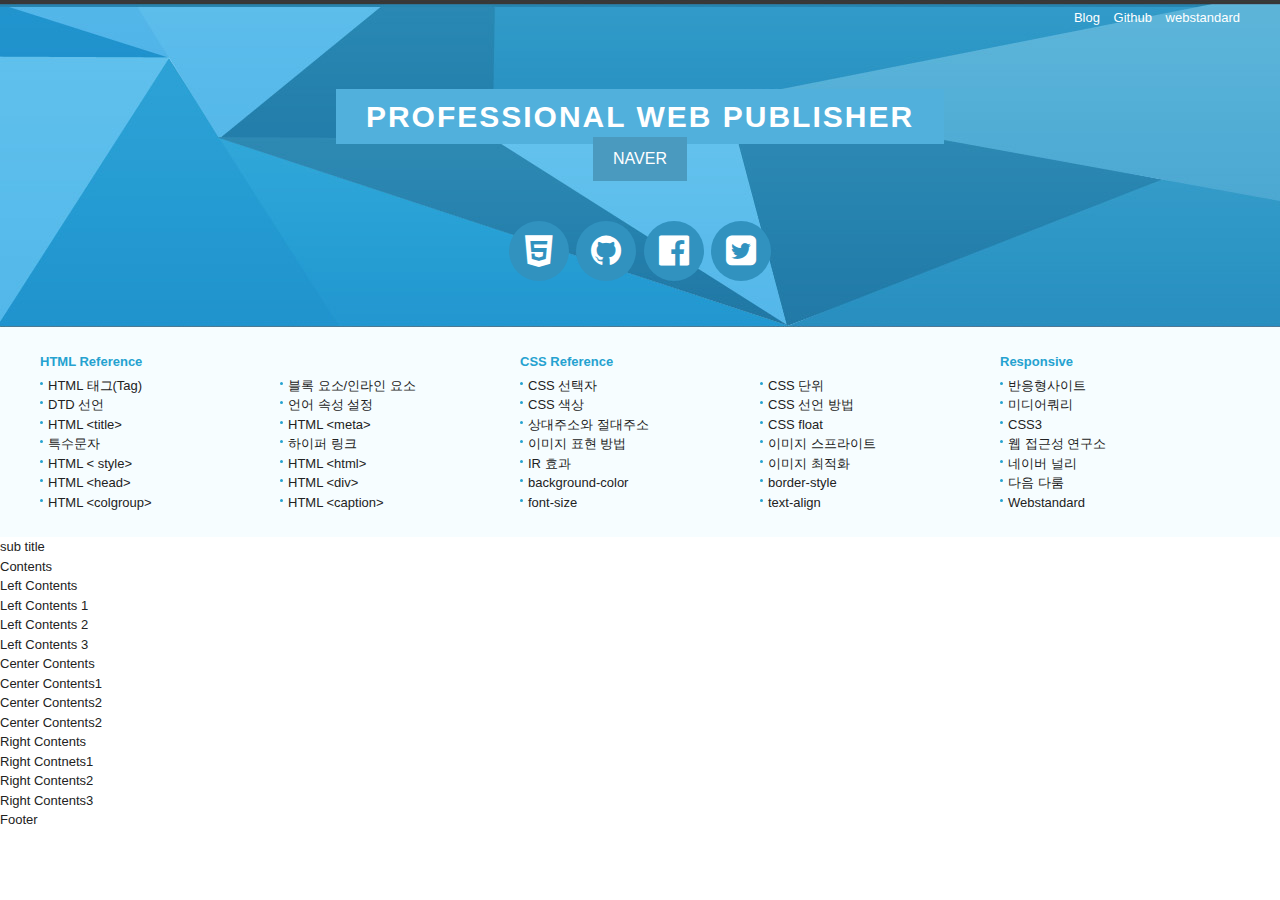
<file: index.html>
<!DOCTYPE html>
<html lang="ko">
<head>
    <meta charset="UTF-8">
    <meta name="author" content="webstoryboy">
    <meta name="description" content="반응형 사이트 따라하기">
    <meta name="keywords" content="반응형사이트, 웹퍼블리셔, 웹접근성, HTML5, webstoryboy, webs">
    <title>반응형 사이트 만들기 </title>

    <!-- style -->
    <link rel="stylesheet" href="css/reset.css">
    <link rel="stylesheet" href="css/style.css">
    <link rel="stylesheet" href="css/font-awesome.css">


    <!-- 파비콘 -->
    <link rel="shortcut icon" href="icon/favicon.ico">
    <link rel="apple-touch-icon-precomposed" href="icon/favicon-152.png">
    <link rel="icon" href="path/to/favicon.png">
    <link rel="icon" href="icon/favicon-16.png" sizes="16x16"> 
    <link rel="icon" href="icon/favicon-32.png" sizes="32x32"> 
    <link rel="icon" href="icon/favicon-48.png" sizes="48x48"> 
    <link rel="icon" href="icon/favicon-64.png" sizes="64x64"> 
    <link rel="icon" href="icon/favicon-128.png" sizes="128x128">

    <!-- HTLM5shiv ie6~8 -->
    <!--[if lt IE 9]> 
        <script src="js/html5shiv.min.js"></script>
        <script type="text/javascript">
            alert("현재 당신이 보는 브라우저는 지원하지 않습니다. 최신 브라우저로 업데이트해주세요!");
        </script>
    <![endif]-->
</head>
<body>
    
    <header id="header">
        <div class="container">
            <div class="row">
                <div class="header">
                    <div class="header_menu">
                        <a href="#">Blog</a>
                        <a href="#">Github</a>
                        <a href="#">webstandard</a>
                    </div>
                    <!-- header Menu -->
                    <div class="header_tit">
                        <h1>Professional Web Publisher</h1><br/>
                        <a href="http://www.naver.com"> Naver </a>
                    </div>
                    <!-- Header Title -->
                    <div class="header_icon">
                        <ul>
                            <li><a href="#"><i class="fa fa-html5" aria-hidden="true"></i>
                                <span>HTML5</span></a></li>
                            <li><a href="#"><i class="fa fa-github" aria-hidden="true"></i>
                                <span>GitHub</span></a></li>
                            <li><a href="#"><i class="fa fa-facebook-official" aria-hidden="true"></i>
                                <span>Facebook</span></a></li>
                            <li><a href="#"><i class="fa fa-twitter-square" aria-hidden="true"></i>
                                <span>twitter</span></a></li>
                        </ul>
                    </div>
                </div>
            </div>
        </div>
        
    </header>
<!-- Header -->

    <nav id="nav">
        <div class="container">
            <div class="row">
                <div class="nav">
                        <h2 class="ir_su">반응형 사이트 전체메뉴</h2>
                        <div>
                            <h3>HTML Reference</h3>
                            <ol>
                                <li><a href="#">HTML 태그(Tag)</a></li>
                                <li><a href="#">블록 요소/인라인 요소</a></li>
                                <li><a href="#">DTD 선언</a></li>
                                <li><a href="#">언어 속성 설정</a></li>
                                <li><a href="#">HTML &lt;title&gt;</a></li>
                                <li><a href="#">HTML &lt;meta&gt;</a></li>
                                <li><a href="#">특수문자</a></li>
                                <li><a href="#">하이퍼 링크</a></li>
                                <li><a href="#">HTML &lt; style&gt;</a></li>
                                <li><a href="#">HTML &lt;html&gt;</a></li>
                                <li><a href="#">HTML &lt;head&gt;</a></li>
                                <li><a href="#">HTML &lt;div&gt;</a></li>
                                <li><a href="#">HTML &lt;colgroup&gt;</a></li>
                                <li><a href="#">HTML &lt;caption&gt;</a></li>
                            </ol>
                        </div>
                        <div>
                            <h3>CSS Reference</h3>
                            <ol>
                                <li><a href="#">CSS 선택자</a></li>
                                <li><a href="#">CSS 단위</a></li>
                                <li><a href="#">CSS 색상</a></li>
                                <li><a href="#">CSS 선언 방법</a></li>
                                <li><a href="#">상대주소와 절대주소</a></li>
                                <li><a href="#">CSS float</a></li>
                                <li><a href="#">이미지 표현 방법</a></li>
                                <li><a href="#">이미지 스프라이트</a></li>
                                <li><a href="#">IR 효과</a></li>
                                <li><a href="#">이미지 최적화</a></li>
                                <li><a href="#">background-color</a></li>
                                <li><a href="#">border-style</a></li>
                                <li><a href="#">font-size</a></li>
                                <li><a href="#">text-align</a></li>
                            </ol>
                        </div>
                        <div>
                            <h3>Responsive</h3>
                            <ol>
                                <li><a href="#">반응형사이트</a></li>
                                <li><a href="#">미디어쿼리</a></li>
                                <li><a href="#">CSS3</a></li>
                                <li><a href="#">웹 접근성 연구소</a></li>
                                <li><a href="#">네이버 널리</a></li>
                                <li><a href="#">다음 다룸</a></li>
                                <li><a href="#">Webstandard</a></li>
                            </ol>
                        </div> 
                </div>
            </div>
        </div>
        
    </nav>



    <article>
        <h2> sub title </h2>
    </article>

    <section>
        <h2>Contents</h2>
        <section>
            <h3>Left Contents</h3>
            <article>
                <h4>Left Contents 1</h4>
            </article>
            <article>
                <h4>Left Contents 2</h4>
            </article>
            <article>
                <h4>Left Contents 3</h4>
            </article>
        </section>
        <section>
            <h3>Center Contents</h3>
            <article>
                <h4>Center Contents1</h4>
            </article>
            <article>
                <h4>Center Contents2</h4>
            </article>
            <article>
                <h4>Center Contents2</h4>
            </article>
        </section>
        <section>
            <h3>Right Contents</h3>
            <article>
                <h4>Right Contnets1</h4>
            </article>
            <article>
                <h4>Right Contents2</h4>
            </article>
            <article>
                <h4>Right Contents3</h4>
            </article>
        </section>
    </section>

    <footer> 
        <h2>Footer </h2> 
    </footer>
    <!-- JavaScript Libraries -->
    <script src="./js/jquery.min_1.12.4.js"></script>
    <script src="./js/modernizr-custom.js"></script>
</body>
</html>
</file>
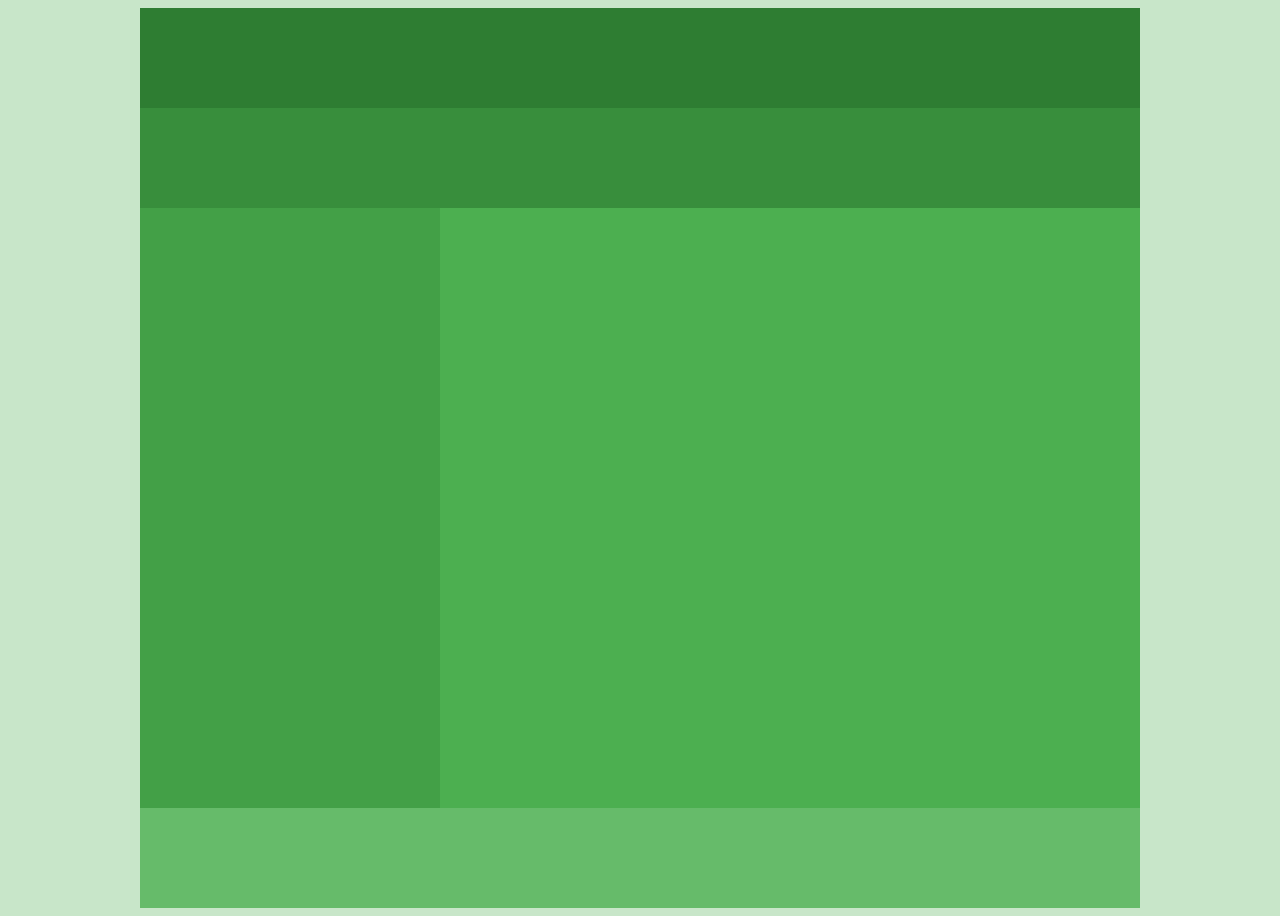
<file: layout/layout1.html>
<!DOCTYPE html>
<html lang="ko">
<head>
    <meta charset="UTF-8">
    <title>layout1</title>
    <style>
            body {background: #c8e6c9;}
            #wrap {width: 1000px; height: 900px; margin: 0 auto;}
            header {width: 1000px; height: 100px; background: #2e7d32;}
            nav {width: 1000px; height: 100px; background: #388e3c; }
            aside {float: left; width: 300px; height: 600px; background: #43a047;}
            section {float: left; width: 700px; height: 600px; background: #4caf50;}
            footer {float: left; width: 1000px; height: 100px; background: #66bb6a;}
    </style>
</head>
<body>
    <div id="wrap">
        <header></header>
        <nav></nav>
        <aside></aside>
        <section></section>
        <footer></footer>
    </div>
</body>
</html>
</file>
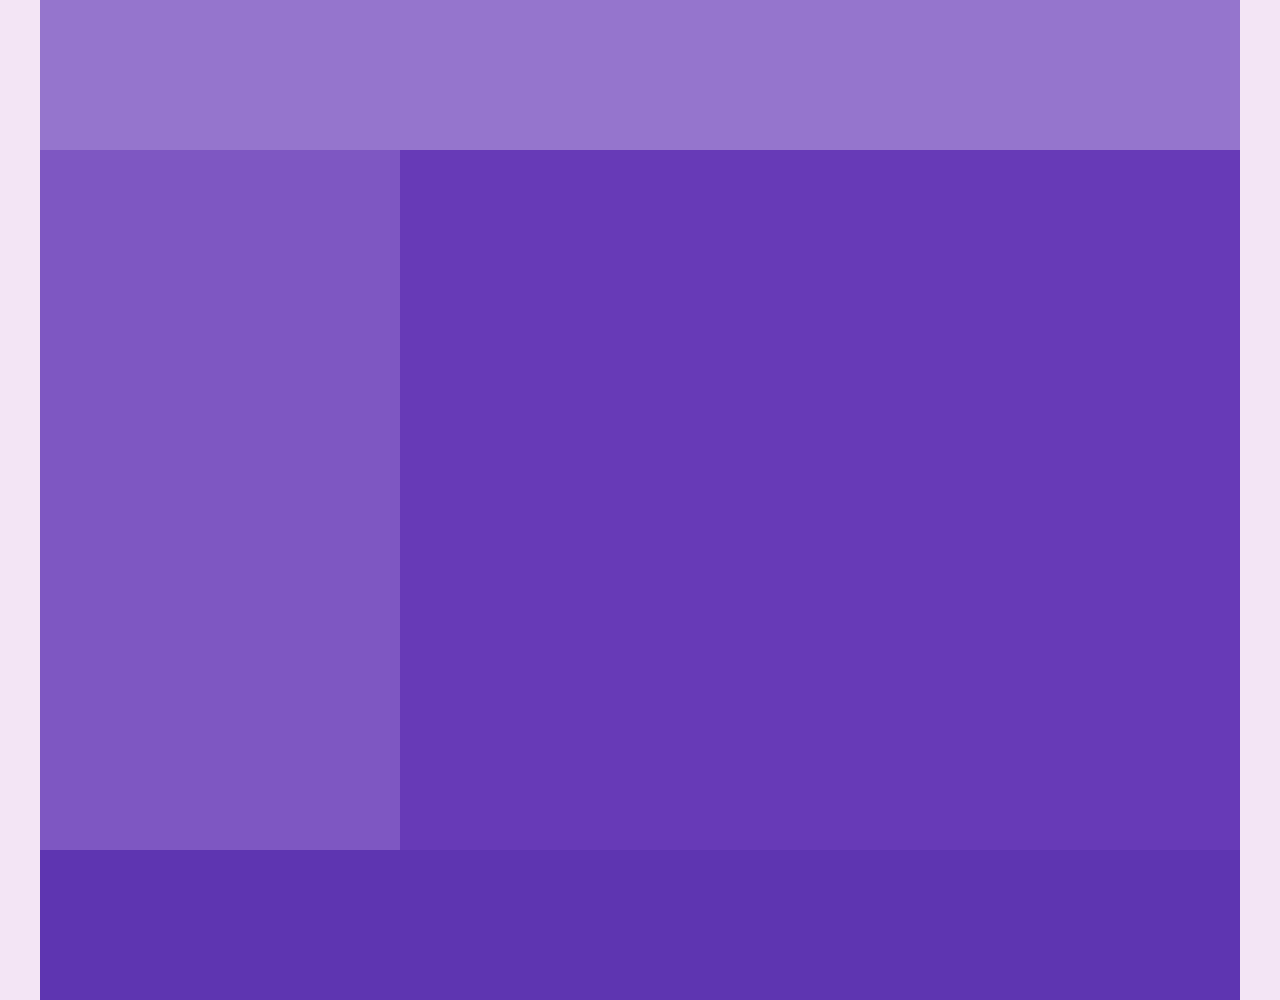
<file: layout/layout3_1.html>
<!DOCTYPE html>
<html lang="ko">
<head>
    <meta charset="UTF-8">
    <meta name="viewport" content="width=device-width, initial-scale=1.0">
    <meta http-equiv="X-UA-Compatible" content="ie=edge">
    <title>Layout</title>
    <style>
        * {margin: 0;padding: 0;}
        body {background-color: #f3e5f5;}
        #wrap  { width: 1200px; margin: 0 auto;}
        header {width: 100%; height: 150px; background-color: #9575cd;}
        aside  { float: left;  width: 30%; height: 700px; background-color: #7e57c2;} 
        section { float: left;  width:70%; height: 700px;  background-color: #673ab7;}
        footer {clear: both; width: 100%; height: 150px; background-color: #5e35b1;}

        @media (max-width:1220px){
            #warp{width: 95%;}
        }

        @media (max-width:768px){
            #warp{width: 100%;}
        }

        @media (max-width:480px){
            #warp {width: 95%;}
            header {height: 300px;}
            aside {float : none ; width: 100%; height: 300px;}
            section {font: none; width: 100%; height: 300px;}
        }




    </style>
</head>
<body>
    <div id="wrap">
        <header> </header>
        <aside></aside>
        <section>
        </section>
        <footer></footer>
    </div>
</body>
</html>
</file>
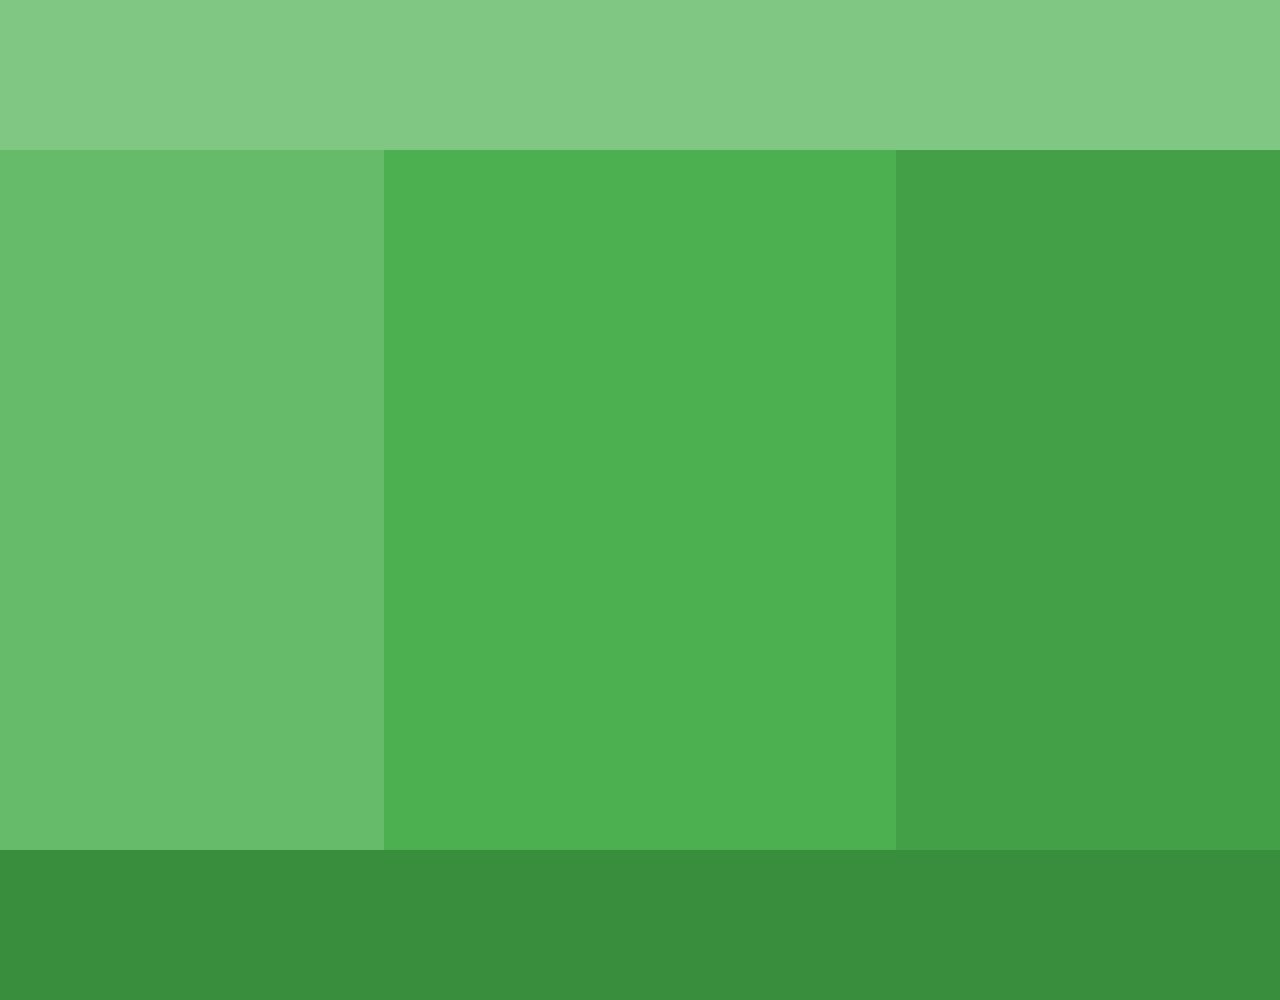
<file: layout/layout4_1.html>
<!DOCTYPE html>
<html lang="en">
<head>
    <meta charset="UTF-8">
    <meta name="viewport" content="width=device-width, initial-scale=1.0">
    <meta http-equiv="X-UA-Compatible" content="ie=edge">
    <title>Layout2</title>
    <style>
        * {margin: 0;padding: 0;}
        #wrap { width: 100%;}
        header { width: 100%; height: 150px; background: #81c784;}
        aside { float: left; width: 30%; height: 700px; background: #66bb6a; }
        section {float: left; width: 40%; height: 700px; background: #4caf50;}
        article {float: left; width: 30%; height: 700px;background: #43a047;}
        footer {clear: both; width: 100%;height: 150px;background: #388e3c;}

        @media (max-width: 1220px){
            aside { width :40% }
            section { width: 60%;}
            article { clear:both; float:clear ;width: 100%; height: 300px;}
        }

        @media (max-width: 768px){
            aside { width: 100%; height: 300px;}
            section { width:100%; height: 300px;}
        }
        
        @media (max-width: 480px){
			header {height: 300px;}
            aside {height: 200px;}
            section {height: 200px;}
            article {height: 200px;}
        }
    </style>

</head>
<body>
    <div id="wrap">
        <header></header>
        <aside></aside>
        <section></section>
        <article></article>
        <footer></footer>
    </div>
</body>
</html>
</file>
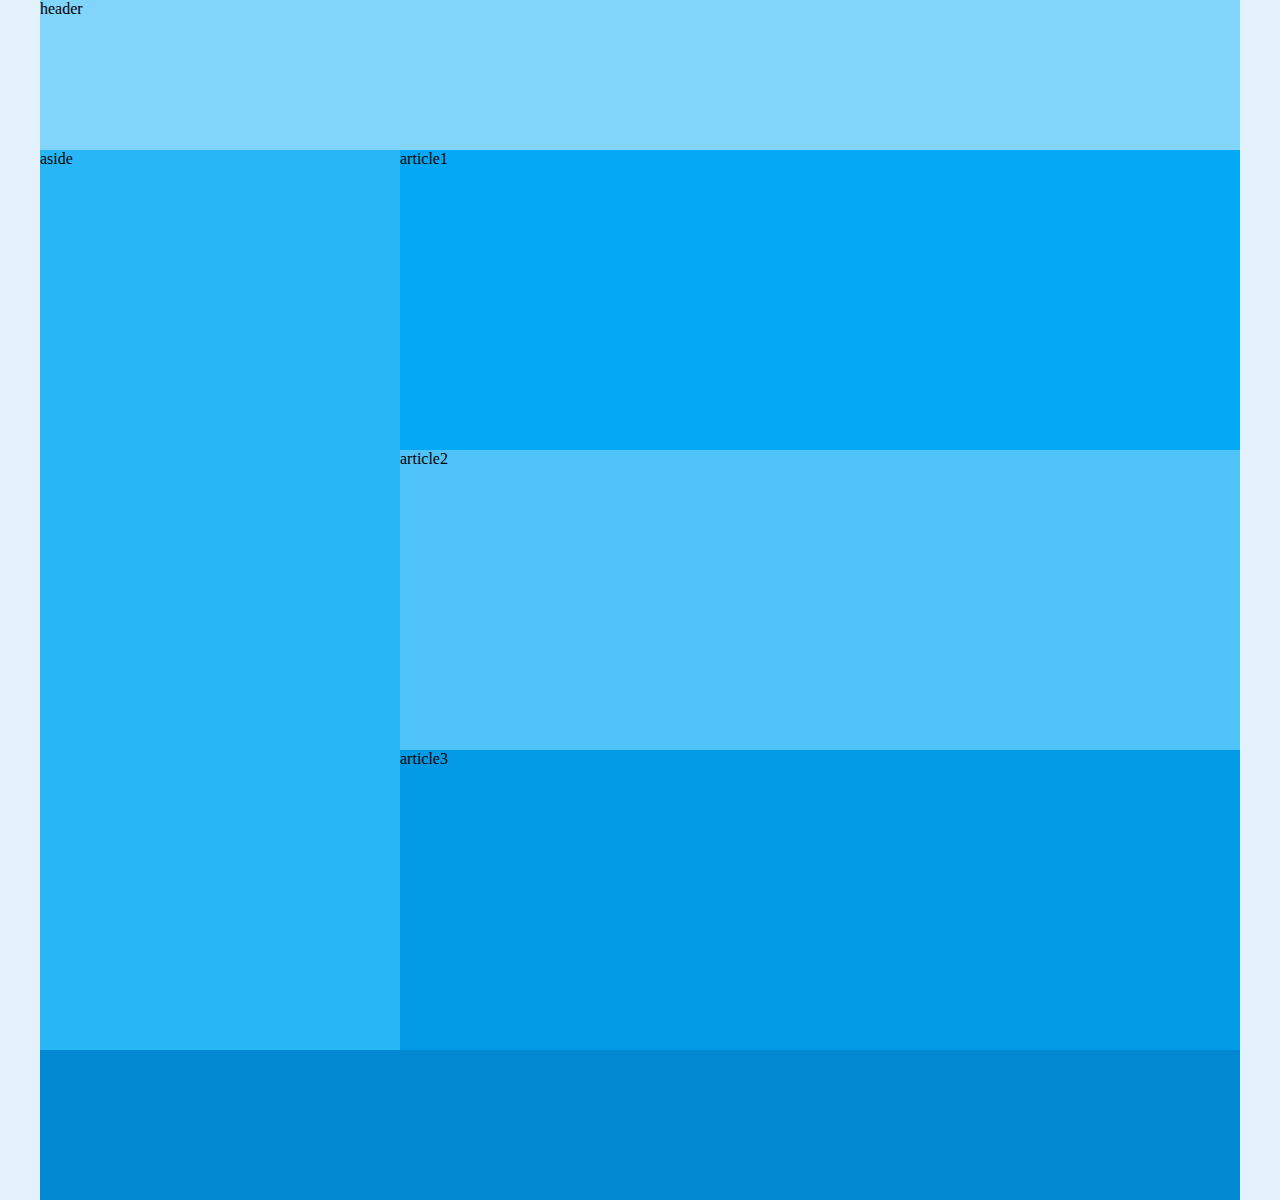
<file: layout/layout5_1.html>
<!DOCTYPE html>
<html lang="ko">
<head>
    <meta charset="UTF-8">
    <meta name="viewport" content="width=device-width, initial-scale=1.0">
    <meta http-equiv="X-UA-Compatible" content="ie=edge">
    <title>Layout 5</title>
    <style>
        * { margin: 0;padding: 0;}
        #wrap{ width: 1200px; margin: 0 auto ;}
        body { background-color: #e3f2fd;}
        .header { width: 100%; height: 150px; background-color: #81d4fa;}
        .aside { float: left; width: 30%; height: 900px; background-color: #29b6f6;}
        .article1 { float: left;width: 70%; height: 300px;background-color: #03a9f4}
        .article2 { float: left;width: 70%; height: 300px;background-color: #4fc3f7;}
        .article3 { float: left;width: 70%; height: 300px;background-color: #039be5;}
        footer { clear : both ; width: 100%;height: 150px;background-color: #0288d1;}

        @media (max-width: 1240px){
            #warp{ width: 100%;}
            .article1{ height: 450px;}
            .article2{ height: 450px;}
            .article3{ width: 100%; }
        }

        @media (max-width:768px){
            .aside{ width: 100%; height: 150px;}
            .article1{ width: 30%;}
            .article2{ width: 70%;}
        }

        @media (max-width:480px){
            .article1{ width: 100%;}
            .article2{ width: 100%;}
        }
    </style>
</head>

<body>
    <div id="wrap">
        <header class="header">header</header>
        <aside class="aside">aside</aside>
        <section class='article1'>article1</section>
        <section class='article2'>article2</section>
        <section class='article3'>article3</section>
        <footer></footer>
    </div>
</body>
</html>
</file>
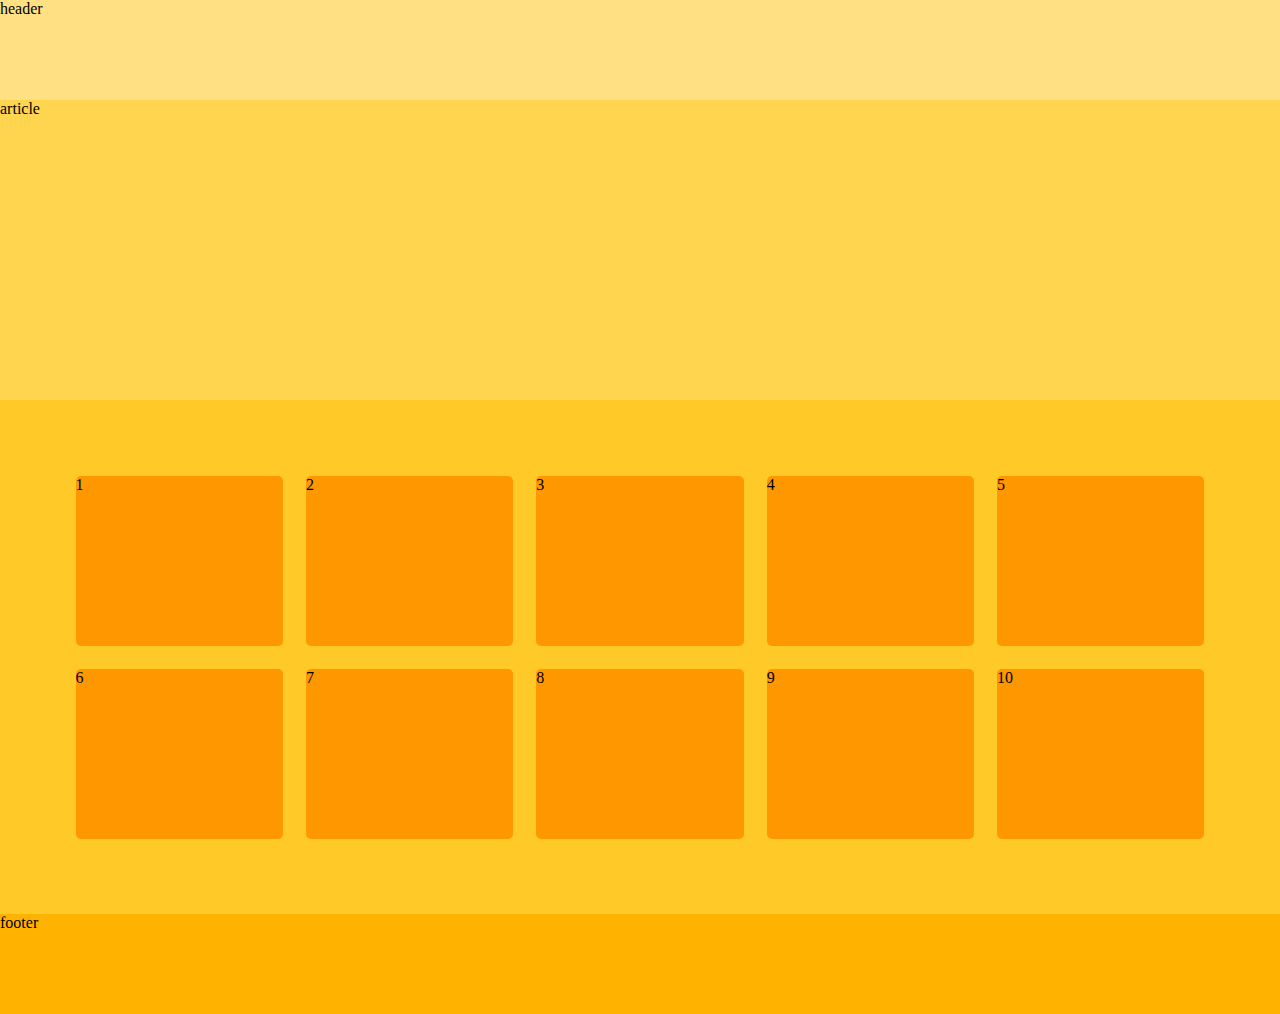
<file: layout/layout6_1.html>
<!DOCTYPE html>
<html lang="ko">
<head>
    <meta charset="UTF-8">
    <meta name="viewport" content="width=device-width, initial-scale=1.0">
    <meta http-equiv="X-UA-Compatible" content="ie=edge">
    <title>Layout 6 </title>
    <style>
        * {margin: 0;padding: 0;}
        body{background-color: #fffde7;}
        #wrap{ width: 1200px;  margin: 0 auto;}
        header{ width: 100%; height: 100px; background-color: #ffe082;}
        article{ width: 100%; height: 300px; background-color: #ffd54f;}
        section{ overflow: hidden ; width: 90%; padding: 5%; background-color: #ffca28;}
        section>div{ width: 18%; margin: 1%; float: left; height: 170px; background-color: #ff9800; border-radius: 5px;}
        footer{width: 100%; height: 100px; background-color: #ffb300;}

        @media (max-width: 1220px){
            #wrap{ width:100%;}
            section>div { width: 23%;}
            section>div:nth-child(5n) {display: none; }
        }

         /* 화면 너비 0 ~ 768px */
         @media (max-width: 768px){
            section > div {width: 31.3333%;}
            section > div:nth-child(5) {display: block;}
        }
        /* 화면 너비 0 ~ 480px */
        @media (max-width: 480px){
            section > div {width: 48%;}
            section > div:nth-child(5n) {display: block;}
        }
    </style>
</head>
<body>
    <div class="wrap">
        <header> header </header>
        <article> article</article>
        <section>

            <div>1</div>
            <div>2</div>
            <div>3</div>
            <div>4</div>
            <div>5</div>
            <div>6</div>
            <div>7</div>
            <div>8</div>
            <div>9</div>
            <div>10</div>


        </section>    
        
        <footer>footer </footer>
    </div>




</body>
</html>
</file>
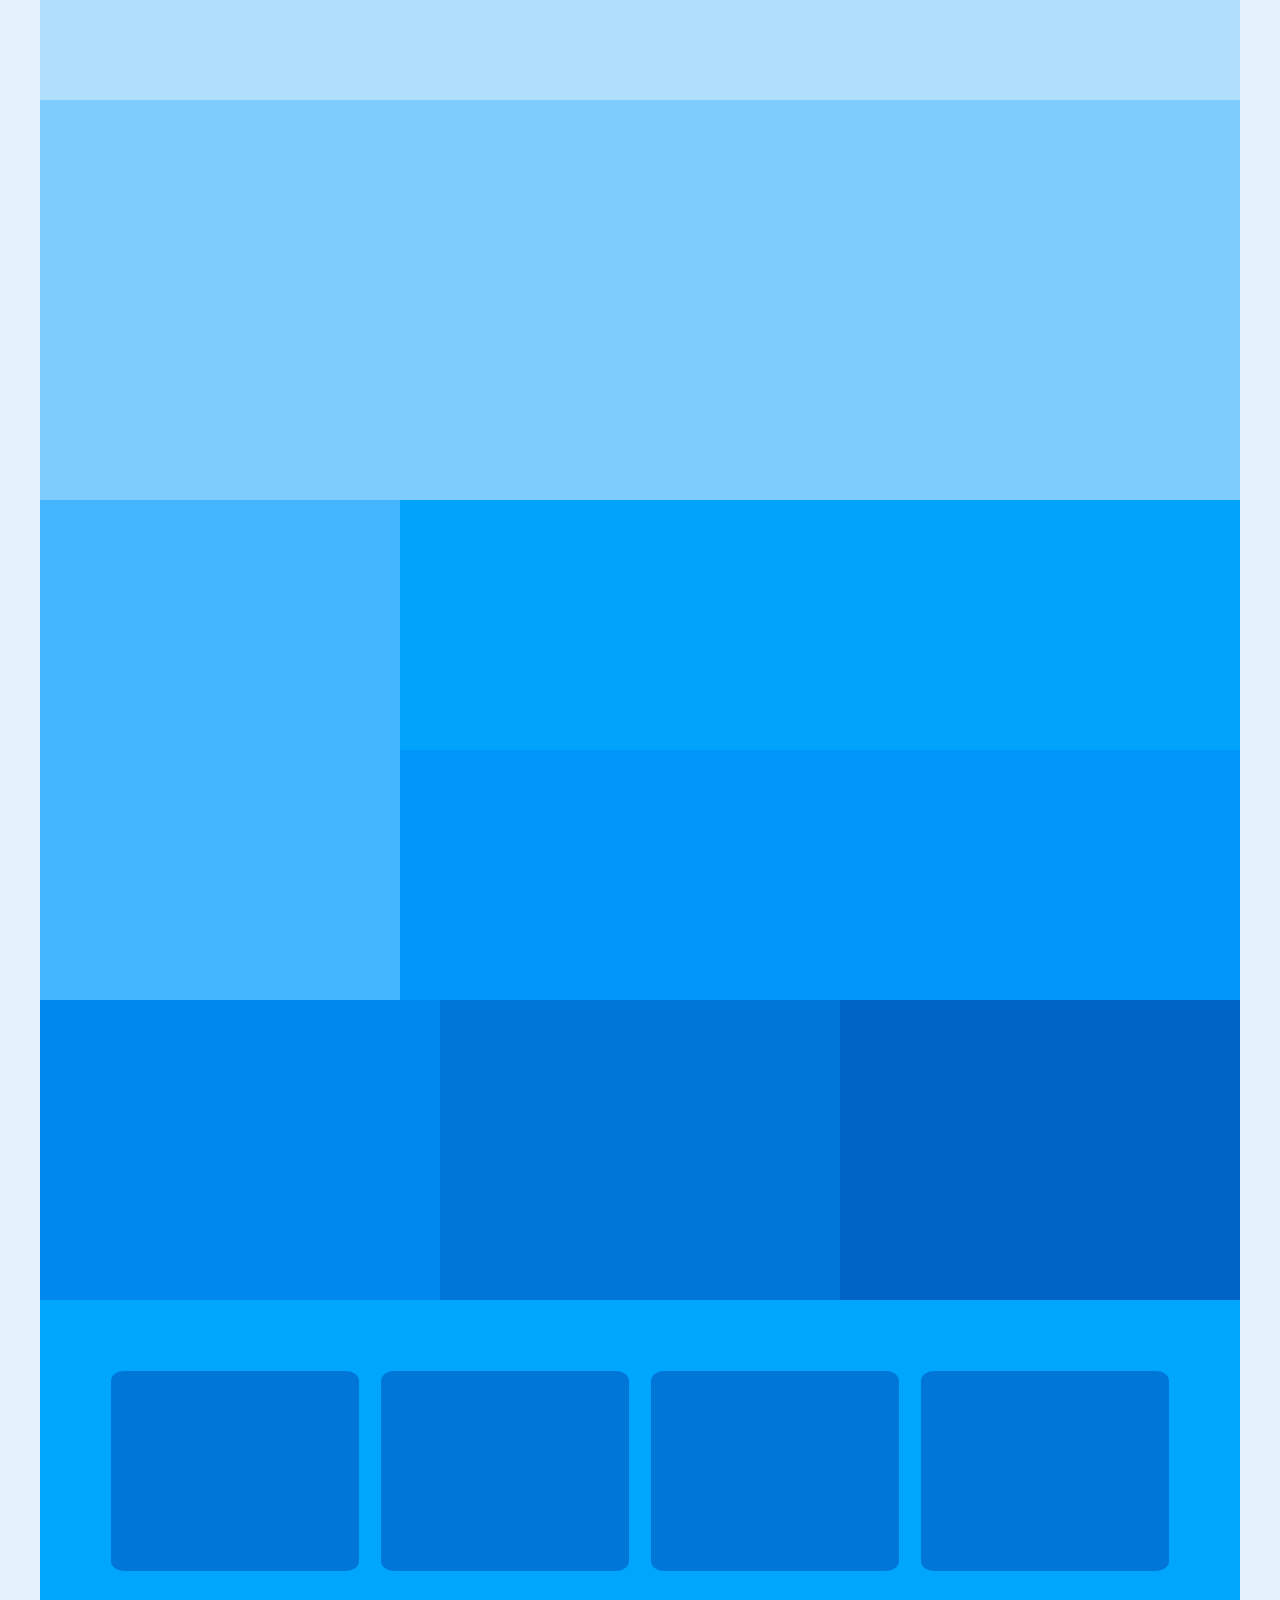
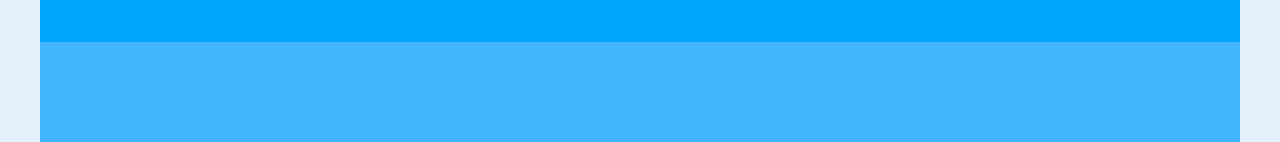
<file: layout/layout7_1.html>
<!DOCTYPE html>
<html lang="ko">
<head>
	<meta charset="UTF-8">
	<title>Layout</title>
	<style>
        * {margin: 0; padding: 0;}
        body {background-color: #e3f2fd;}
		
        #wrap{width: 1200px; margin: 0 auto;}
        #header {width: 100%; height: 100px; background-color: #b2defe;}
        #banner {width: 100%; height: 400px; background-color: #7ecbfd;}
        #content1 {width: 100%; overflow: hidden;}
        #content1 .nav {float: left; width: 30%; height: 500px; background-color: #43b5fc;}
        #content1 .article_right1 {float: left; width: 70%; height: 250px; background-color: #00a5fb;}
        #content1 .article_right2 {float: left; width: 70%; height: 250px; background-color: #0096fa;}
        
        #content2 {overflow: hidden;}
        #content2 .article_box1 {float: left; width: 33.3333%; height: 300px; background-color: #0088ec;}
        #content2 .article_box2 {float: left; width: 33.3333%; height: 300px; background-color: #0076d9;}
        #content2 .article_box3 {float: left; width: 33.3333%; height: 300px; background-color: #0064c6;}
        
        #content3 {overflow: hidden; padding: 5%; background-color: #00a6fc;}
        #content3 .article_square1 {float: left; width: 23%; margin: 1%; height: 200px; border-radius: 5%; background-color: #0076d9;}
        #content3 .article_square2 {float: left; width: 23%; margin: 1%; height: 200px; border-radius: 5%; background-color: #0076d9;}
        #content3 .article_square3 {float: left; width: 23%; margin: 1%; height: 200px; border-radius: 5%; background-color: #0076d9;}
        #content3 .article_square4 {float: left; width: 23%; margin: 1%; height: 200px; border-radius: 5%; background-color: #0076d9;}
        #footer {width: 100%; height: 100px; background-color: #43b5fc;}
        
        /* 화면 너비 0 ~ 1200px */
        @media (max-width: 1240px){
            #wrap {width: 100%;}
            #content2 .article_box1 {width: 50%;}
            #content2 .article_box2 {width: 50%;}
            #content2 .article_box3 {display:none}
            
            #content3 .article_square1 {width: 31.333%;}
            #content3 .article_square2 {width: 31.333%;}
            #content3 .article_square3 {width: 31.333%;}
            #content3 .article_square4 {display: none;}
		}
        
        /* 화면 너비 0 ~ 768px */
        @media (max-width: 768px){
            #content2 .article_box1 {width: 100%;}
            #content2 .article_box2 {width: 100%;}
		}
        
        /* 화면 너비 0 ~ 480px */
        @media (max-width: 480px){
            #content1 .nav {width: 100%; height: 200px;}
            #content1 .article_right1 {width: 100%; height: 200px;}
            #content1 .article_right2 {width: 100%; height: 200px;}
            
            #content3 .article_square1 {width: 98%; border-radius: 5px;}
            #content3 .article_square2 {width: 98%; border-radius: 5px;}
            #content3 .article_square3 {width: 98%; border-radius: 5px;}
		}
    </style>
</head>
<body>
	<div id="wrap">
		<header id="header"></header>
		<section id="banner"></section>
		<section id="content1">
			<nav class="nav"></nav>
			<article class="article_right1"></article>
			<article class="article_right2"></article>
		</section>
		<section id="content2">
			<article class="article_box1"></article>
			<article class="article_box2"></article>
			<article class="article_box3"></article>
		</section>
		<section id="content3">
			<article class="article_square1"></article>
			<article class="article_square2"></article>
			<article class="article_square3"></article>
			<article class="article_square4"></article>
		</section>
		<footer id="footer"></footer>
	</div>
</body>
</html>
</file>
<file: css/style.css>
/* Layout */
#header{background: url(../img/header_bg.jpg) repeat-x center top;}
#nav {background-color: #f6fdff;}

.container{ width: 1200px; margin: 0 auto; }
.header{ height: 327px;}
.header .header_menu{text-align: right; }
.header .header_menu a {color:#fff; padding: 8px 0 6px 10px ; display: inline-block; transition: color 0.3s ease}
.header .header_menu a:hover {color:#ccc;}

.header .header_tit { text-align: center; text-transform: uppercase; margin-top: 55px;}
.header .header_tit h1{ 
    font-size:30px; 
    color:#fff; 
    background: #51b0dc;
    display: inline-block;
    padding: 5px 30px 5px 30px;
    letter-spacing: 2px;
    font-weight: 900;
    transition: box-shadow 0.25s ease-in-out;
}
.header .header_tit h1:hover{ 
    box-shadow: 
        inset -10em 0 0 0 #257fac,
        inset 10em 0 0 0 #257fac;        
}
.header .header_tit a{
    font-size: 16px; color: #fff;
    background: #4a9abf;
    display: inline-block;
    padding: 10px 20px 10px 20px ;
    margin-top: -7px;
   transition: box-shadow 0.25s ease-in-out;

} 
.header .header_tit a:hover{
    box-shadow: 
        0 0 0 5px rgba(75, 154, 191, 0.9) inset, 
        0 0 0 100px rgba(0,0,0,0.1) inset;

}

.header .header_icon{ text-align: center ; margin-top: 40px;padding-bottom: 45px;}
.header .header_icon li { display : inline; margin: 0 2px;}
.header .header_icon li a {
    position: relative;
    background-color: #3192bf;
    border-radius: 50%;
    width: 60px;height: 60px; color: #fff;
    display: inline-block;
    font-size:35px;
    line-height: 60px;
    transition: all 0.3s ease;
}
.header .header_icon li a span{
    position: absolute;
    opacity: 0;
    left: 50%; top: -40px;
    font-size:12px;
    line-height: 1.6;
    background: #3192bf;
    transform: translateX(-50%);
    padding: 3px 9px;
    border-radius: 6px 0;
    transition: all 0.3s ease;
}

/* 삼각형 만들기 */
.header .header_icon li a span:before{  
    content: '';
    position: absolute;
    left: 50%; 
    bottom: -5px;
    margin-left: -5px;
    border-top: 5px solid #3192bf;
    border-left: 5px solid transparent;
    border-right: 5px solid transparent;
}

.header .header_icon li a:hover span{
    opacity: 1;
    top: -33px;
}

.header .header_icon li a:hover {
    box-shadow: 
        0 0 0 3px rgba(75,154,191,0.9) inset,
        0 0 0 100px rgba(0,0,0,0.1) inset;
}


/*전체메뉴*/
.nav{overflow: hidden; padding: 25px 0;}
.nav > div{ float: left; width: 40%;}
.nav > div:last-child { width: 20%;}
.nav > div ol{overflow: hidden;}
.nav > div li{ float: left; width: 50%; position: relative; padding-left: 8px; box-sizing: border-box;}
.nav > div:last-child li {width: 100%;}
.nav > div li:before {
    content:'';
    width: 3px;height: 3px;
    background-color: #25a2d0;
    border-radius: 50%;
    position: absolute; left: 0;top: 6px;
}
.nav > div h3{font-style: 18px; color: #25a2d0; font-weight: bold; margin-bottom: 4px; }

/* media query */
@media (max-width: 1220px){
    .container{width: 100%;}
    .row{padding : 0 15px}
}
</file>
